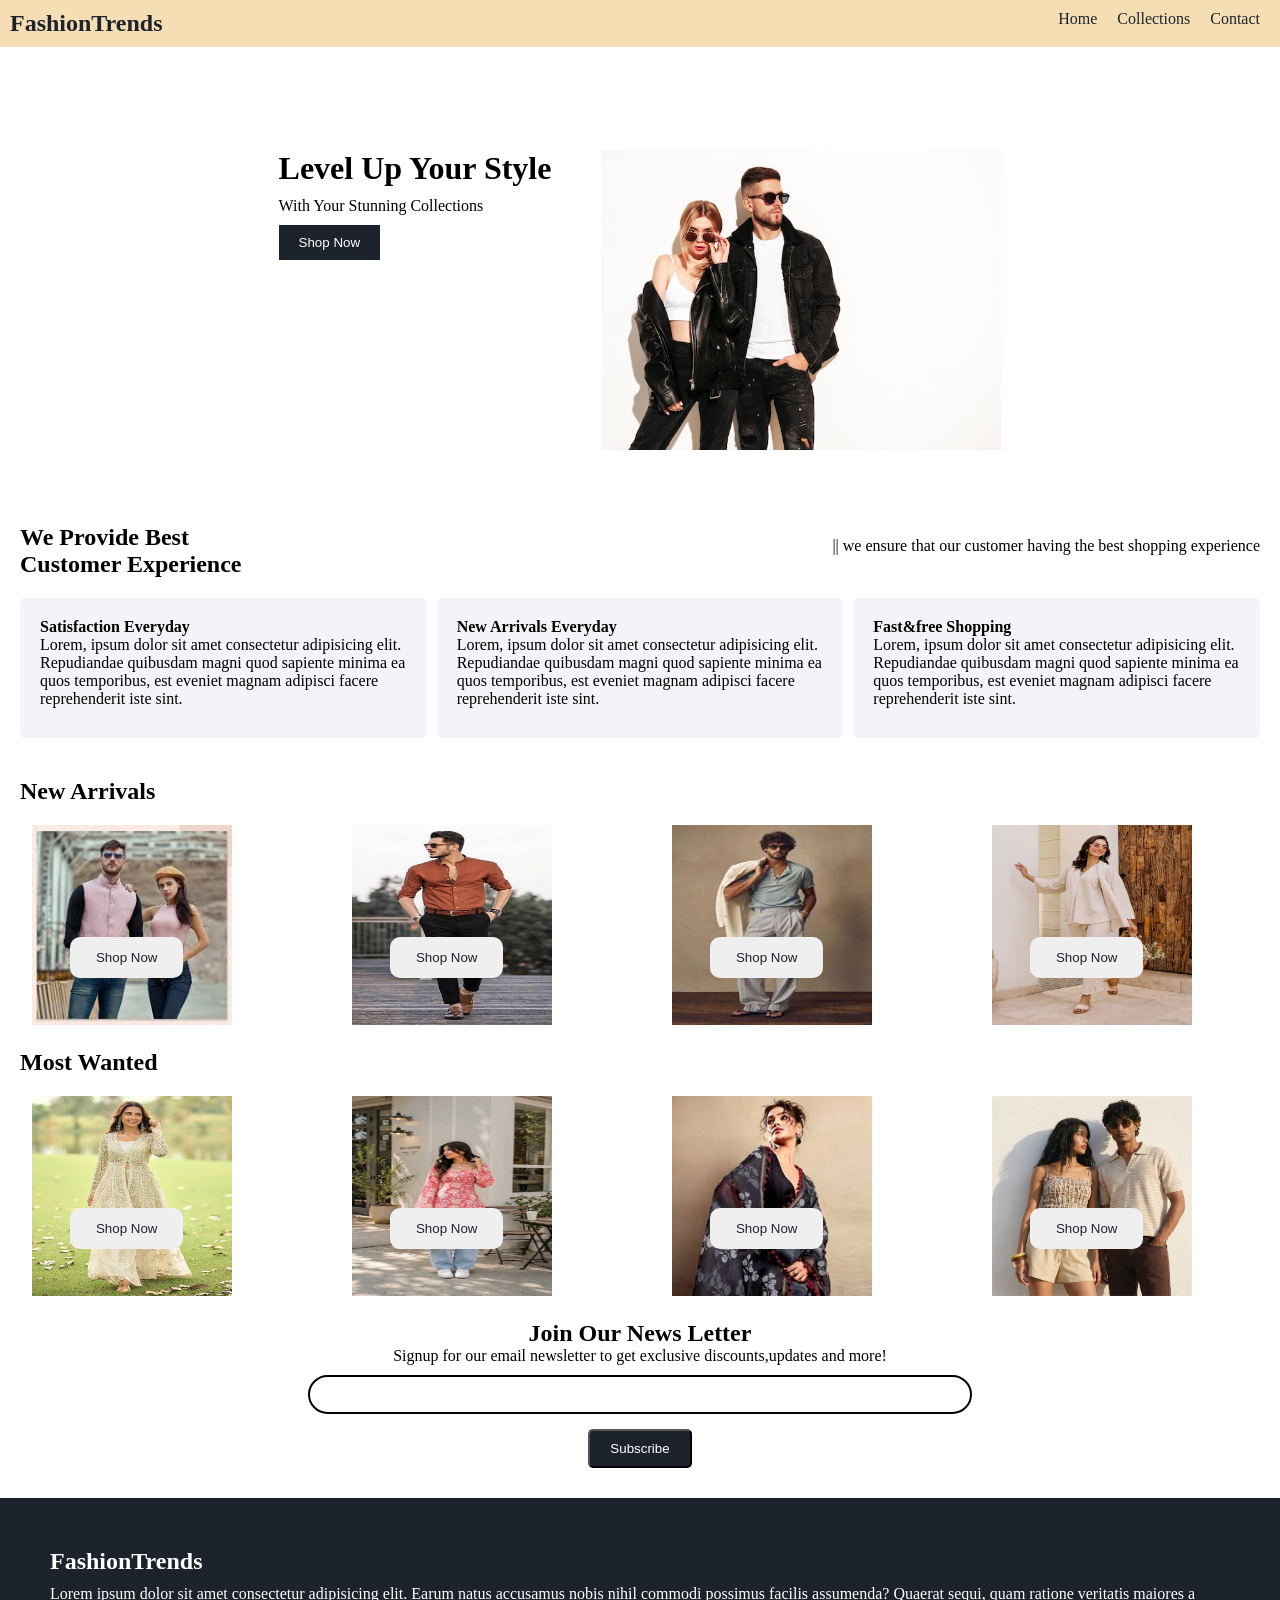
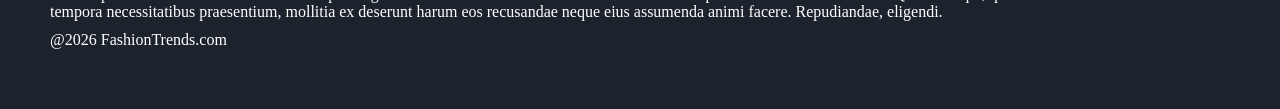
<file: index.html>
<!DOCTYPE html>
<html lang="en">

<head>
    <meta charset="UTF-8">
    <meta name="viewport" content="width=device-width, initial-scale=1.0">
    <title>Ecommerce Website</title>
    <link rel="stylesheet" href="style.css">
</head>

<body>

    <nav class="navbar">
        <h1>FashionTrends</h1>
        <div class="navbar-links">
            <p class="navbar-link"><a href="index.html">Home</a></p>
            <p class="navbar-link"><a href="collections.html">Collections</a></p>
            <p class="navbar-link"><a href="contact.html">Contact</a></p>
        </div>
        <div class="toggle">
            <button onclick="show()">---</button>
        </div>
    </nav>

    <div class="sidebar">
        <div class="sidenavbar-links">
            <p style="text-align: right;"><button onclick="hide()">X</button></p>
            <p class="sidenavbar-link"><a href="index.html">Home</a></p>
            <p class="sidenavbar-link"><a href="collections.html">Collections</a></p>
            <p class="sidenavbar-link"><a href="contact.html">Contact</a></p>
        </div>
    </div>
    <div class="header">
        <div class="head">
            <h1>Level Up Your Style</h1>
            <p>With Your Stunning Collections</p>
            <button class="headbtn">Shop Now</button>
        </div>
        <div>
            <img class="headerimg" style="height: 300px; width:400px" src="images/main.jpg" alt="">
        </div>
    </div>
    <div class="service">
        <div class="service-container-1">
            <div>
                <h2>We Provide Best</h2>
                <h2>Customer Experience</h2>
            </div>
            <div>
                <p>|| we ensure that our customer having the best shopping experience</p>
            </div>
        </div>
        <div class="service-container-2">
            <div>
                <i class="fa-regular fa-face-smile"></i>
                <h4>Satisfaction Everyday</h4>
                <p>Lorem, ipsum dolor sit amet consectetur adipisicing elit. Repudiandae quibusdam magni quod sapiente
                    minima ea quos temporibus, est eveniet magnam adipisci facere reprehenderit iste sint.</p>
            </div>
            <div>
                <i class="fa-regular fa-face-smile"></i>
                <h4>New Arrivals Everyday</h4>
                <p>Lorem, ipsum dolor sit amet consectetur adipisicing elit. Repudiandae quibusdam magni quod sapiente
                    minima ea quos temporibus, est eveniet magnam adipisci facere reprehenderit iste sint.</p>

            </div>
            <div>
                <i class="fa-regular fa-face-smile"></i>
                <h4>Fast&free Shopping</h4>
                <p>Lorem, ipsum dolor sit amet consectetur adipisicing elit. Repudiandae quibusdam magni quod sapiente
                    minima ea quos temporibus, est eveniet magnam adipisci facere reprehenderit iste sint.</p>

            </div>
        </div>
    </div>
    <div>
        <h2 style="padding: 20px;">New Arrivals</h2>
        <div class="newarrival">
            <div class="newarrival-container">
                <img style="height:200px; width:200px;" src="images/new1.jpeg">
                <button>Shop Now</button>
            </div>
            <div class="newarrival-container">
                <img style="height:200px; width:200px;" src="images/new2.jpeg">
                <button>Shop Now</button>
            </div>
            <div class="newarrival-container">
                <img style="height:200px; width:200px;" src="images/new3.jpeg">
                <button>Shop Now</button>
            </div>
            <div class="newarrival-container">
                <img style="height:200px; width:200px;" src="images/new4.jpeg">
                <button>Shop Now</button>
            </div>
        </div>
    </div>
    <div>
        <h2 style="padding: 20px;">Most Wanted</h2>
        <div class="newarrival">
            <div class="newarrival-container">
                <img style="height:200px; width:200px;" src="images/new5.jpeg">
                <button>Shop Now</button>
            </div>
            <div class="newarrival-container">
                <img style="height:200px; width:200px;" src="images/new6.jpeg">
                <button>Shop Now</button>
            </div>
            <div class="newarrival-container">
                <img style="height:200px; width:200px;" src="images/new7.jpeg">
                <button>Shop Now</button>
            </div>
            <div class="newarrival-container">
                <img style="height:200px; width:200px;" src="images/new8.jpeg">
                <button>Shop Now</button>
            </div>
        </div>
    </div>
    <div class="news">
        <h2>Join Our News Letter</h2>
        <p>Signup for our email newsletter to get exclusive discounts,updates and more!</p>
        <div>
            <input class="search" type="text">
        </div>
        <div>
            <button>Subscribe</button>
        </div>
    </div>
    <div class="footer">
        <h2>FashionTrends</h2>
        <p style="margin-top: 10px;">Lorem ipsum dolor sit amet consectetur adipisicing elit. Earum natus accusamus
            nobis nihil commodi possimus facilis assumenda? Quaerat sequi, quam ratione veritatis maiores a tempora
            necessitatibus praesentium, mollitia ex deserunt harum eos recusandae neque eius assumenda animi facere.
            Repudiandae, eligendi.</p>
        <p>@2026 FashionTrends.com</p>
    </div>
    <script src="script.js"> </script>
</body>

</html>
</file>
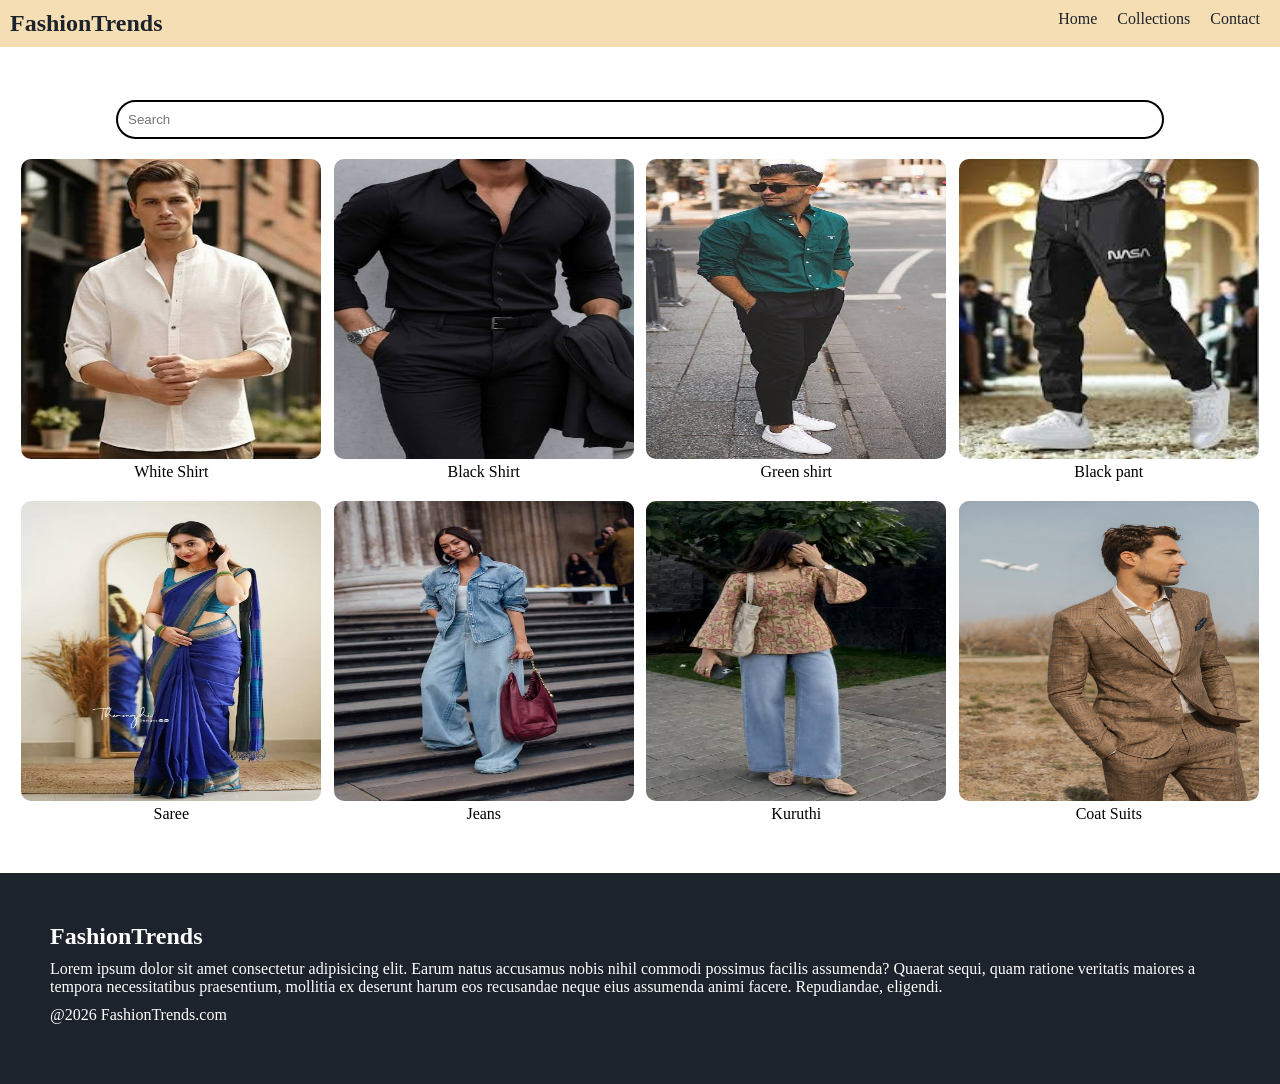
<file: collections.html>
<!DOCTYPE html>
<html lang="en">

<head>
    <meta charset="UTF-8">
    <meta name="viewport" content="width=device-width, initial-scale=1.0">
    <title>Ecommerce Website</title>
    <link rel="stylesheet" href="style.css">
</head>

<body>

    <nav class="navbar">
        <h1>FashionTrends</h1>
        <div class="navbar-links">
            <p class="navbar-link"><a href="index.html">Home</a></p>
            <p class="navbar-link"><a href="collections.html">Collections</a></p>
            <p class="navbar-link"><a href="contact.html">Contact</a></p>
        </div>
        <div class="toggle">
            <button onclick="show()">---</button>
        </div>
    </nav>

    <div class="sidebar">
        <div class="sidenavbar-links">
            <p style="text-align: right;"><button onclick="hide()">X</button></p>
            <p class="sidenavbar-link"><a href="index.html">Home</a></p>
            <p class="sidenavbar-link"><a href="collections.html">Collections</a></p>
            <p class="sidenavbar-link"><a href="contact.html">Contact</a></p>
        </div>
    </div>
    <div class="products-section">
        <form>
            <input type="text" class="search" placeholder="Search">
        </form>
        <div class="products">
            <div class="products-box">
                <img style="width:300px; height:300px;" src="images/whiteshirt.jpeg">
                <p>White Shirt</p>
            </div>
            <div class="products-box">
                <img style="width:300px; height:300px;" src="images/blackshirt.jpeg">
                <p>Black Shirt</p>
            </div>
            <div class="products-box">
                <img style="width:300px; height:300px;" src="images/greenshirt.jpeg">
                <p>Green shirt</p>
            </div>
            <div class="products-box">
                <img style="width:300px; height:300px;" src="images/blackpant.jpeg">
                <p>Black pant</p>
            </div>
            <div class="products-box">
                <img style="width:300px; height:300px;" src="images/saree.jpeg">
                <p>Saree</p>
            </div>
            <div class="products-box">
                <img style="width:300px; height:300px;" src="images/jeans.jpeg">
                <p>Jeans</p>
            </div>
            <div class="products-box">
                <img style="width:300px; height:300px;" src="images/kurthi.jpeg">
                <p>Kuruthi</p>
            </div>
            <div class="products-box">
                <img style="width:300px; height:300px;" src="images/coatsuit.jpg">
                <p>Coat Suits</p>
            </div>
        </div>
    </div>
    <div class="footer">
        <h2>FashionTrends</h2>
        <p style="margin-top: 10px;">Lorem ipsum dolor sit amet consectetur adipisicing elit. Earum natus accusamus
            nobis nihil commodi possimus facilis assumenda? Quaerat sequi, quam ratione veritatis maiores a tempora
            necessitatibus praesentium, mollitia ex deserunt harum eos recusandae neque eius assumenda animi facere.
            Repudiandae, eligendi.</p>
        <p>@2026 FashionTrends.com</p>
    </div>
    <script src="script.js"> </script>
</body>

</html>
</file>
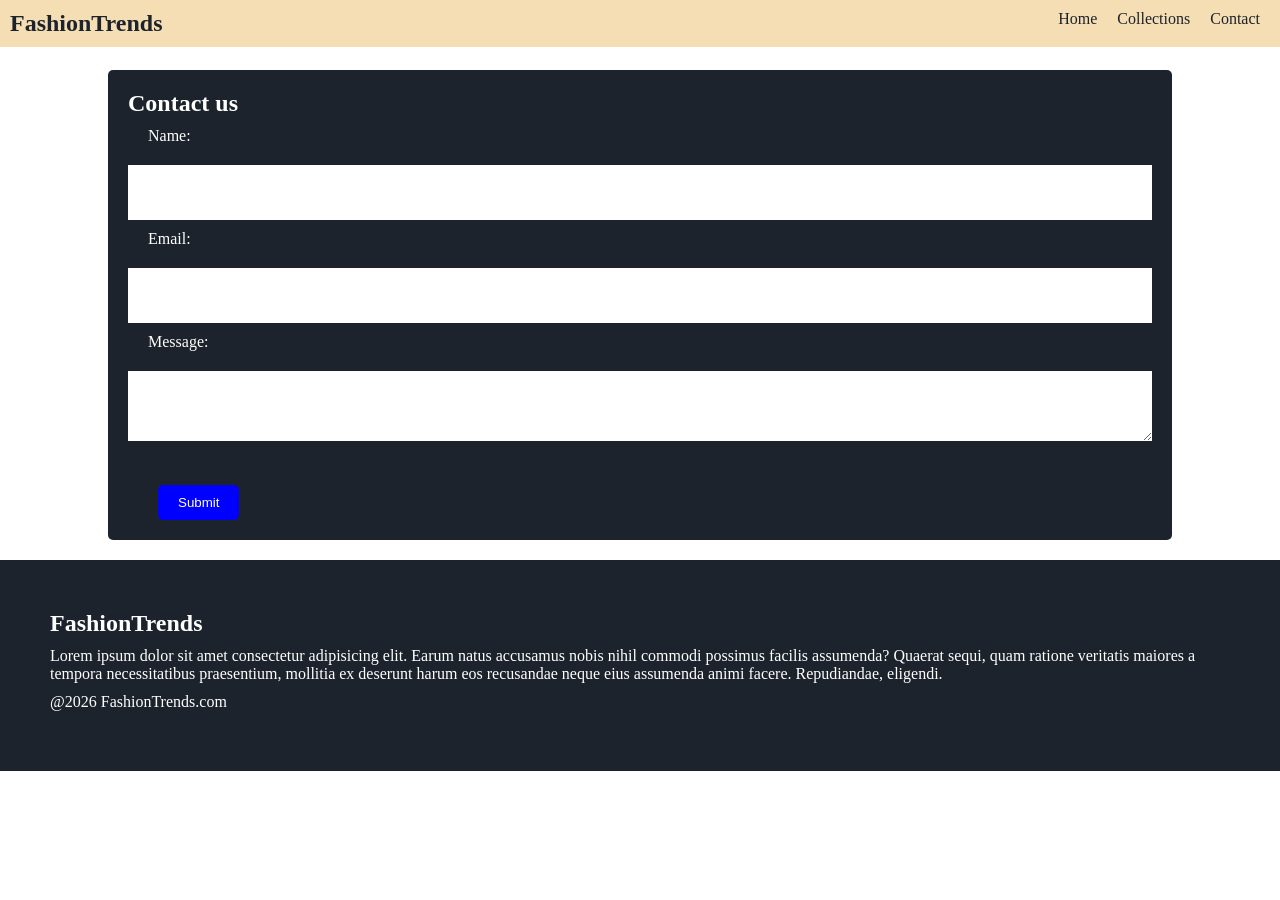
<file: contact.html>
<!DOCTYPE html>
<html lang="en">

<head>
    <meta charset="UTF-8">
    <meta name="viewport" content="width=device-width, initial-scale=1.0">
    <title>Ecommerce Website</title>
    <link rel="stylesheet" href="style.css">
</head>

<body>

    <nav class="navbar">
        <h1>FashionTrends</h1>
        <div class="navbar-links">
            <p class="navbar-link"><a href="index.html">Home</a></p>
            <p class="navbar-link"><a href="collections.html">Collections</a></p>
            <p class="navbar-link"><a href="contact.html">Contact</a></p>
        </div>
        <div class="toggle">
            <button onclick="show()">---</button>
        </div>
    </nav>

    <div class="sidebar">
        <div class="sidenavbar-links">
            <p style="text-align: right;"><button onclick="hide()">X</button></p>
            <p class="sidenavbar-link"><a href="index.html">Home</a></p>
            <p class="sidenavbar-link"><a href="collections.html">Collections</a></p>
            <p class="sidenavbar-link"><a href="contact.html">Contact</a></p>
        </div>
    </div>
    <div class="contact-page">
        <div class="contact">
            <h2>Contact us</h2>
            <p>Name:</p>
            <input type="email">
            <p>Email:</p>
            <input type="text">
            <p>Message:</p>
            <textarea></textarea>
            <button>Submit</button>
        </div>
    </div>
    <div class="footer">
        <h2>FashionTrends</h2>
        <p style="margin-top: 10px;">Lorem ipsum dolor sit amet consectetur adipisicing elit. Earum natus accusamus
            nobis nihil commodi possimus facilis assumenda? Quaerat sequi, quam ratione veritatis maiores a tempora
            necessitatibus praesentium, mollitia ex deserunt harum eos recusandae neque eius assumenda animi facere.
            Repudiandae, eligendi.</p>
        <p>@2026 FashionTrends.com</p>
    </div>
    <script src="script.js"> </script>
</body>

</html>
</file>
<file: style.css>
* {
    padding: 0;
    margin: 0;
}

.navbar {
    display: flex;
    justify-content: space-between;
    align-items: center;
    padding: 10px;
    top: 0;
    width: 100%;
    position: fixed;
    background-color: wheat;
    z-index: 2;
    right: 5px;
    left: 0px;
}

.navbar h1 {
    color: #1d232c;

}

.navbar-links {
    display: flex;
    column-gap: 20px;
    padding: 10px;
    position: absolute;
    right: 30px;


}

.navbar-links a {
    text-decoration: none;
    color: #1d232c;
}

.navbar-links a:hover {
    text-decoration: underline;
    color: #1d232c;
}

.toggle button {
    color: white;
    background-color: #1d232c;
    padding: 4px;
    width: 30px;
    position: absolute;
    right: 30px;
    bottom: 15px;
}

.toggle {
    display: none;
}

.sidebar {
    display: none;
}

.sidenavbar-links button {
    color: white;
    background-color: #1d232c;
    padding: 4px;
    width: 30px;
    border: none;
}

.sidenavbar-links {
    background-color: #1d232c;
    width: 40%;
    height: 100%;
    position: fixed;
    top: 60px;
    left: -60%;
    transition: 1s;
    z-index: 2;
}

.sidenavbar-link {
    color: white;
    margin: 20px;
    padding: 20px;
    margin-bottom: 30px;

}

.sidenavbar-link a {
    color: white;
    text-decoration: none;
}

.sidenavbar-link a:hover {
    color: white;
    text-decoration: underline;
}

@media screen and (max-width:600px) {
    .toggle {
        display: block;
    }

    .navbar-links {
        display: none;
    }

    .sidebar {
        display: block;
    }

    .headerimg {
        display: none;
    }

    .service-container-1 {
        display: none;
    }

    .service-container-2 {
        flex-direction: column;
    }

    .contact {
        width: 95%;
        padding: 15px;
    }

    .contact input {
        width: 100%;
        margin-left: 0;
    }

    .contact textarea {
        width: 100%;
        margin-left: 0;
    }

}

.header {
    display: flex;
    justify-content: center;
    gap: 50px;
    padding: 50px;
    margin-top: 100px;
}

.head h1,
p,
button {
    padding-bottom: 10px;

}

.headbtn {
    background-color: #1d232c;
    color: white;
    padding-right: 20px;
    padding-left: 20px;
    padding-top: 10px;
    padding-bottom: 10px;
    border: 0;
    cursor: pointer;
}

.service {
    padding: 20px;
}

.service-container-1 {
    display: flex;
    justify-content: space-between;
    align-items: center;
}

.service-container-2 {
    display: flex;
    justify-content: space-between;
    align-items: center;
    gap: 10px;
    margin-top: 20px;
}

.service-container-2 div {
    background-color: #f2f4f7;
    border-radius: 5px;
    padding: 20px;
}

.newarrival {
    display: flex;
    justify-content: space-around;
    flex-wrap: wrap;
    z-index: 1;
}

.newarrival-container {
    position: relative;
    flex-basis: 20%;
    z-index: 1;
}

.newarrival button {
    padding-left: 10%;
    padding-right: 10%;
    padding-top: 5%;
    padding-bottom: 5%;
    color: #1d232c;
    margin-top: 10px;
    position: absolute;
    top: 50%;
    left: 15%;
    cursor: pointer;
    border-radius: 10px;
    border: none;
}

.news {
    display: flex;
    flex-direction: column;
    align-items: center;
    margin-top: 20px;
}

.news input {
    padding: 10px;
    width: 50vw;
    border: solid 2px;
}

.news button {
    background-color: #1d232c;
    color: white;
    padding-right: 20px;
    padding-left: 20px;
    padding-bottom: 10px;
    padding-top: 10px;
    margin-top: 15px;
    margin-bottom: 10px;
    border-radius: 5px;
}

.footer {
    margin-top: 20px;
    padding: 50px;
    background-color: #1d232c;
    color: white;
}

.products-section {
    margin-top: 100px;
}

.search {
    width: 80%;
    border: solid black 2px;
    border-radius: 20px;
    display: flex;
    justify-content: space-between;
    align-items: center;
    padding: 10px;
    margin: auto;
}

.search input {
    background-color: transparent;
    border: none;
    width: 100%;
}

.search input:focus {
    outline: none;
}

.products {
    padding: 20px;
    display: flex;
    flex-wrap: wrap;
    gap: 10px;
    justify-content: space-around;
}

.products-box {
    text-align: center;
    flex-basis: 20%;
}

.products-box img {
    border-radius: 10px;
}

.contact-page {
    display: flex;
    justify-content: center;
}

.contact {
    background-color: #1d232c;
    color: white;
    border-radius: 5px;
    margin-top: 70px;
    height: 80%;
    width: 80%;
    padding: 20px;
}

.contact p {
    padding: 10px;
    position: relative;
    left: 10px;
}

.contact input {
    padding: 20px;
    width: 100%;
    margin-top: 10px;
    border: none;
    box-sizing: border-box;
}

.contact textarea {
    padding: 20px;
    width: 100%;
    margin-top: 10px;
    border: none;
    box-sizing: border-box;

}

.contact button {
    background-color: blue;
    color: white;
    padding-left: 20px;
    padding-right: 20px;
    padding-top: 10px;
    padding-bottom: 10px;
    margin-top: 40px;
    margin-left: 30px;
    border-radius: 5px;
    border: none
}
</file>
